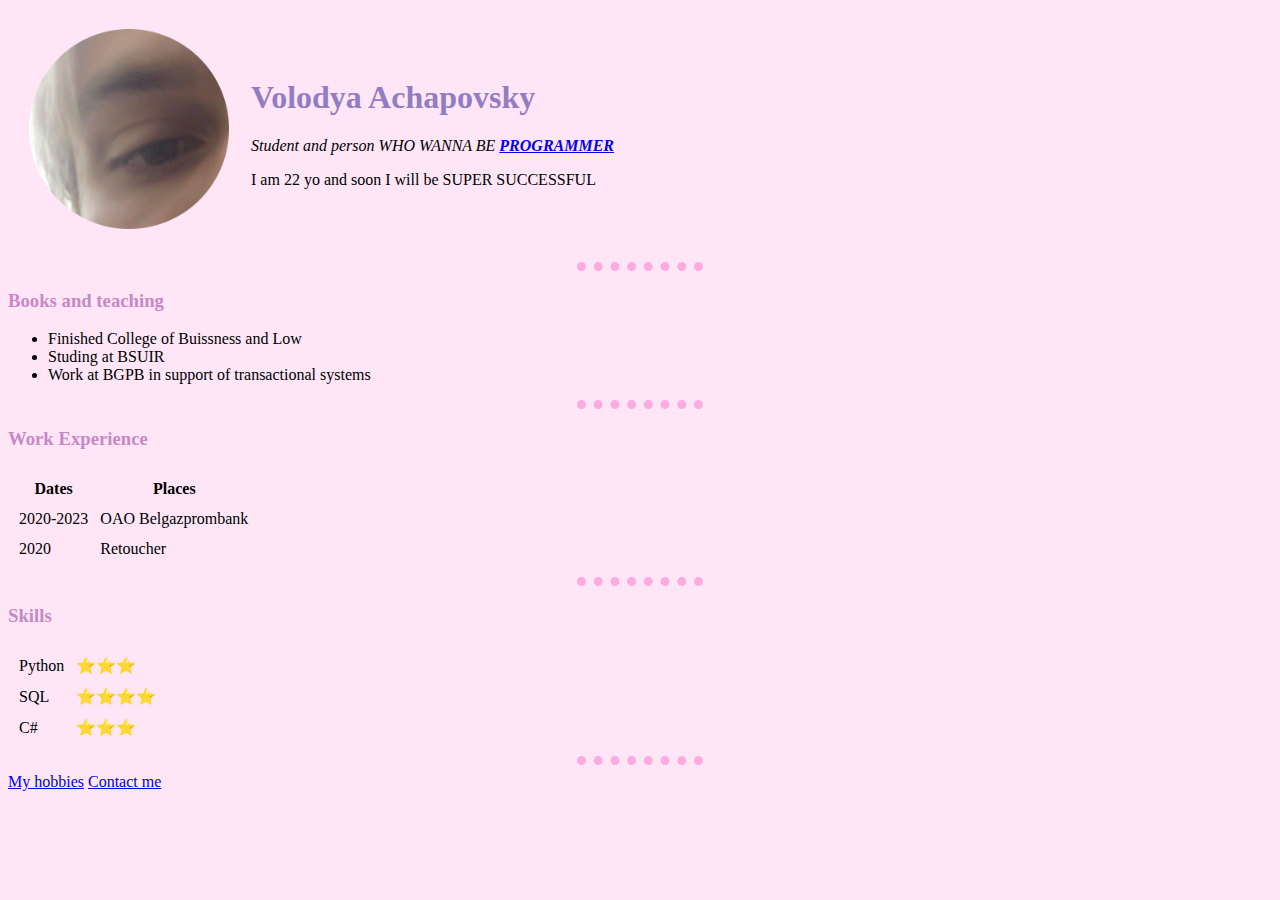
<file: HTML Personal Site/index.html>
<!DOCTYPE html>
<html lang="en" dir="ltr">
<head>
	<meta charset="utf-8">
	<title>PROVOD</title>
	<link rel="stylesheet" type="text/css" href="css/styles.css">
</head>

<body>
	<table cellspacing="20">
		<tr>
			<td>
				<img src="images/volodya.png" width="200" height="200" alt="I am">
			</td>
			<td>
				<h1>Volodya Achapovsky</h1>
				<p><em>Student and person WHO WANNA BE <strong><a href="https://github.com/VolodyaProvod/PythonProjects">PROGRAMMER</a></strong></em></p>
				<p>I am 22 yo and soon I will be SUPER SUCCESSFUL</p>
			</td>
		</tr>
	</table>
	<hr size="2">
	<h3>Books and teaching</h3>
	<ul>
		<li>Finished College of Buissness and Low</li>
		<li>Studing at BSUIR</li>
		<li>Work at BGPB in support of transactional systems</li>
	</ul>
	<hr size="2">
	<h3>Work Experience</h3>
	<table cellspacing="10">
		<thead>
			<tr>
				<th>Dates</th>
				<th>Places</th>
			</tr>
		</thead>
		<tbody>
			<tr>
				<td>2020-2023</td>
				<td>OAO Belgazprombank</td>
			</tr>
			<tr>
				<td>2020</td>
				<td>Retoucher</td>
			</tr>
		</tbody>
		<tfoot></tfoot>
	</table>
	<hr size="2">
	<h3>Skills</h3>
	<table cellspacing="10">
		<tr>
			<td>Python</td>
			<td>⭐⭐⭐</td>
		</tr>
		<tr>
			<td>SQL</td>
			<td>⭐⭐⭐⭐</td>
		</tr>

		<tr>
			<td>C#</td>
			<td>⭐⭐⭐</td>
		</tr>
	</table>
	<hr>
	<a href="hobbies.html">My hobbies</a>
	<a href="contact.html">Contact me</a>
</body>
</html>
</file>
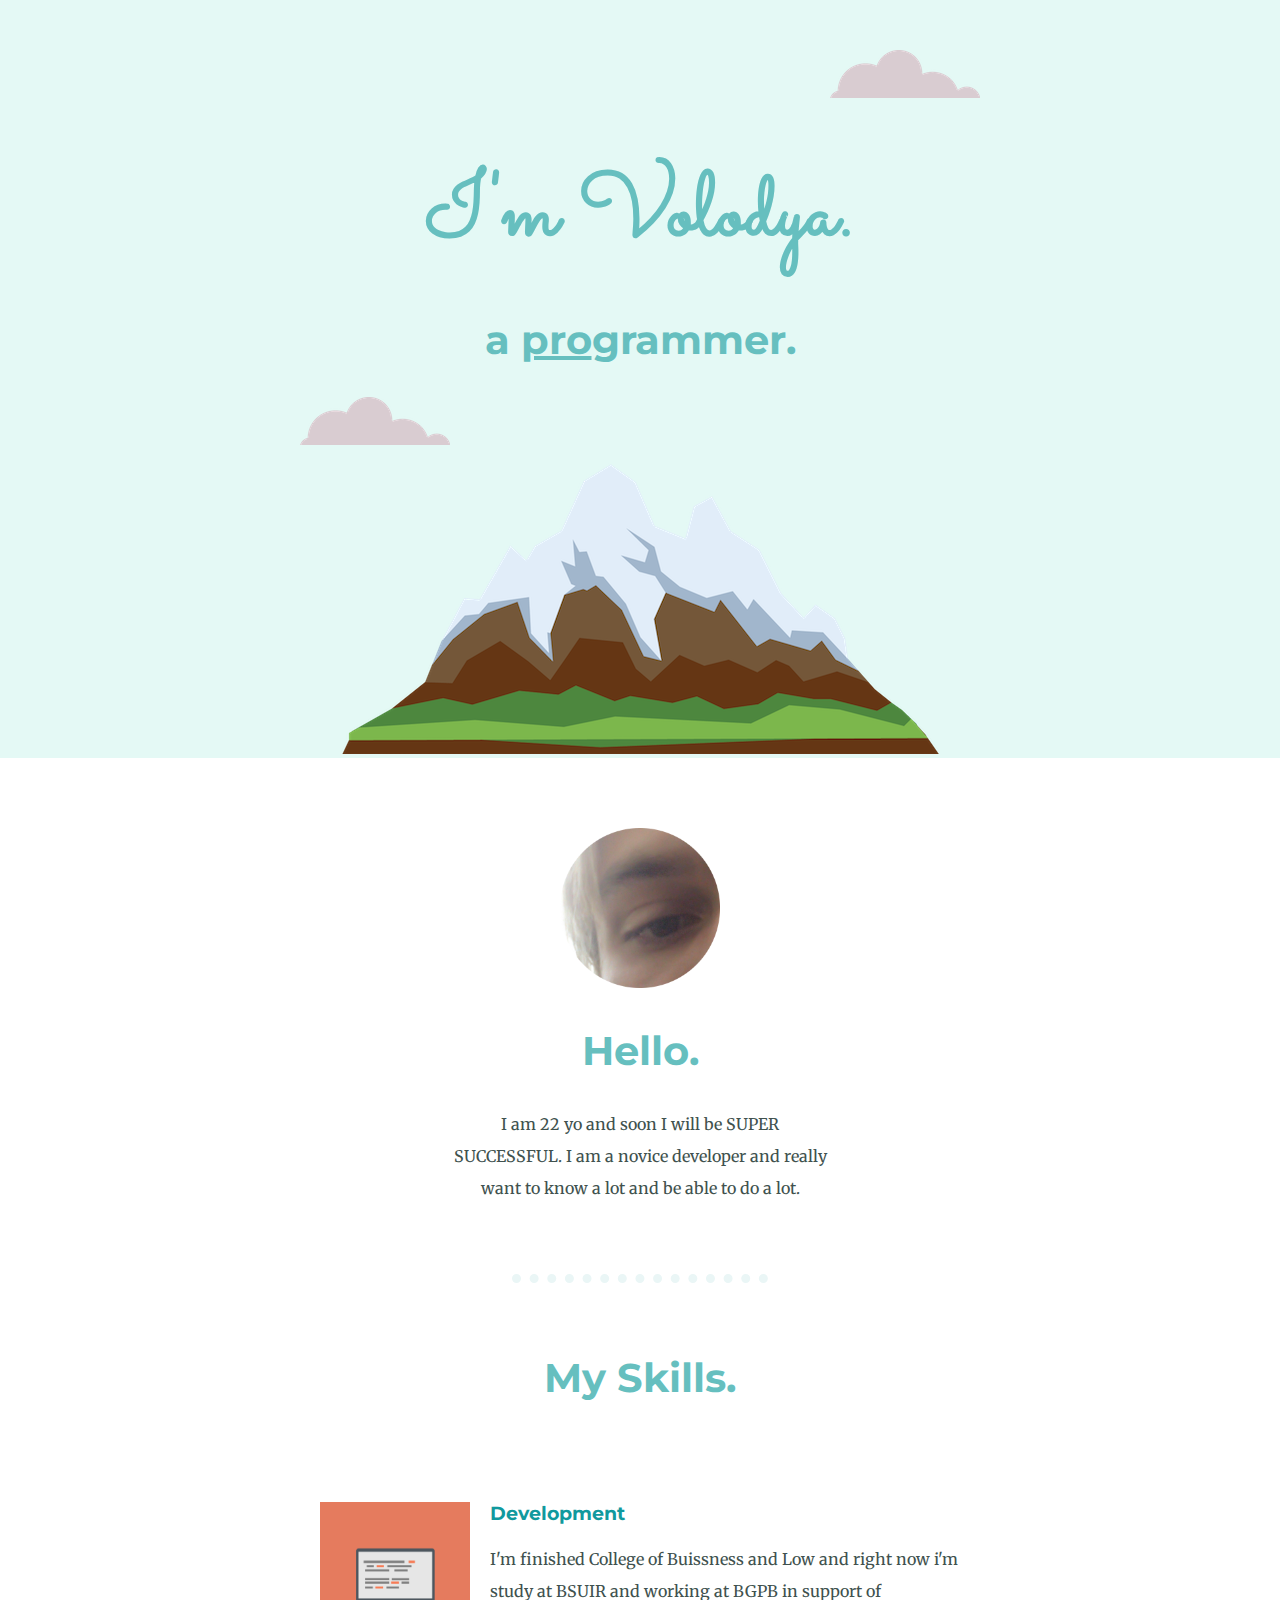
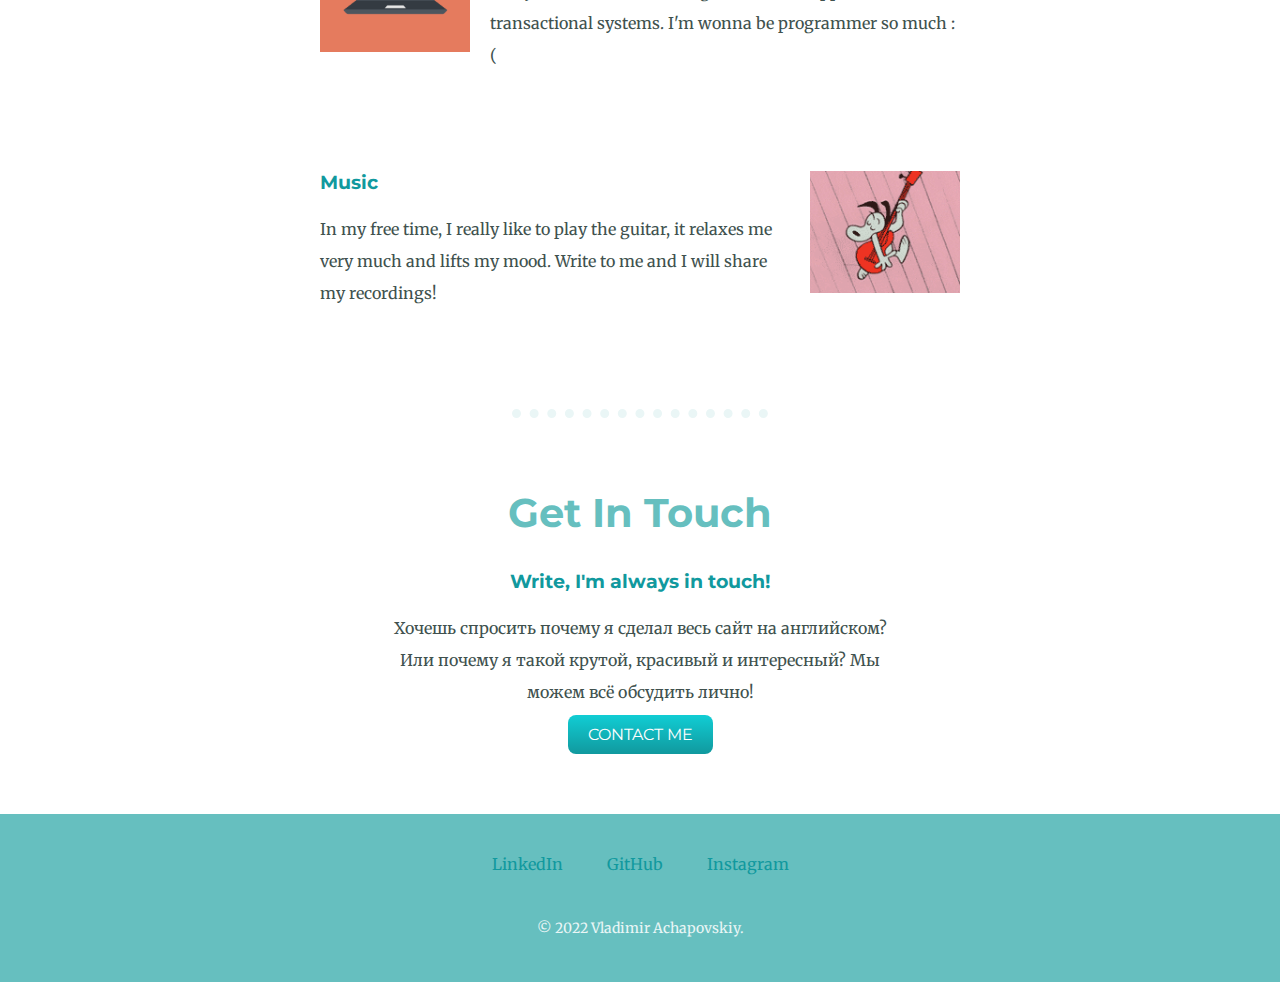
<file: My First Site/index.html>
<!DOCTYPE html>
<html>
<head>
	<title>Vladimir Achapouski</title>
	<link rel="stylesheet" href="css/style.css">
	<link rel="icon" href="images/favicon.ico">
	<link rel="preconnect" href="https://fonts.googleapis.com">
	<link rel="preconnect" href="https://fonts.gstatic.com" crossorigin>
	<link href="https://fonts.googleapis.com/css2?family=Merriweather:wght@400;700&family=Montserrat&family=Sacramento&display=swap" rel="stylesheet">
</head>

<body>

	<div class="top-container">
		<img class="top-cloud" src="images/cloud.png" alt="cloud-img">
		<h1>I'm Volodya.</h1>
		<h2>a <span class="highlight">pro</span>grammer.</h2>
		<img class="bottom-cloud" src="images/cloud.png" alt="cloud-img">
		<img src="images/mountain.png" alt="mountain-img">
	</div>

	<div class="middle-container">
		<div class="profile">
			<img src="images/volodya.png" class="my_image" alt="">
			<h2>Hello.</h2>
			<p>I am 22 yo and soon I will be SUPER SUCCESSFUL. I am a novice developer and really want to know a lot and be able to do a lot.</p>
		</div>
		<hr>
		<div class="skills">
			<h2>My Skills.</h2>
			<div class="skill-row">
				<img class="computer_image" src="images/computer.png" alt="">
				<h3>Development</h3>
				<p>I'm finished College of Buissness and Low and right now i'm study at BSUIR and working at BGPB in support of transactional systems. I'm wonna be programmer so much :(</p>
			</div>
			<div class="skill-row">
				<img class="guitar_image" src="images/giphy.gif" alt="">
				<h3>Music</h3>
				<p>In my free time, I really like to play the guitar, it relaxes me very much and lifts my mood. Write to me and I will share my recordings!</p>
			</div>
		</div>
		<hr>
		<div class="contact-me">
			<h2>Get In Touch</h2>
			<h3>Write, I'm always in touch!</h3>
			<p>Хочешь спросить почему я сделал весь сайт на английском? Или почему я такой крутой, красивый и интересный? Мы можем всё обсудить лично!</p>
			<a class="btn" href="achapovsky@gmail.com">CONTACT ME</a>
		</div>
	</div>


	<div class="bottom-container">
		<a class="footer-link" href="https://www.linkedin.com/in/volodyaprovod-undefined-223aba23b/">LinkedIn</a>
		<a class="footer-link" href="https://github.com/VolodyaProvod/">GitHub</a>
		<a class="footer-link" href="https://www.instagram.com/sadprovod/">Instagram</a>
		<p class="copyright">© 2022 Vladimir Achapovskiy.</p>
	</div>


</body>
</html>
</file>
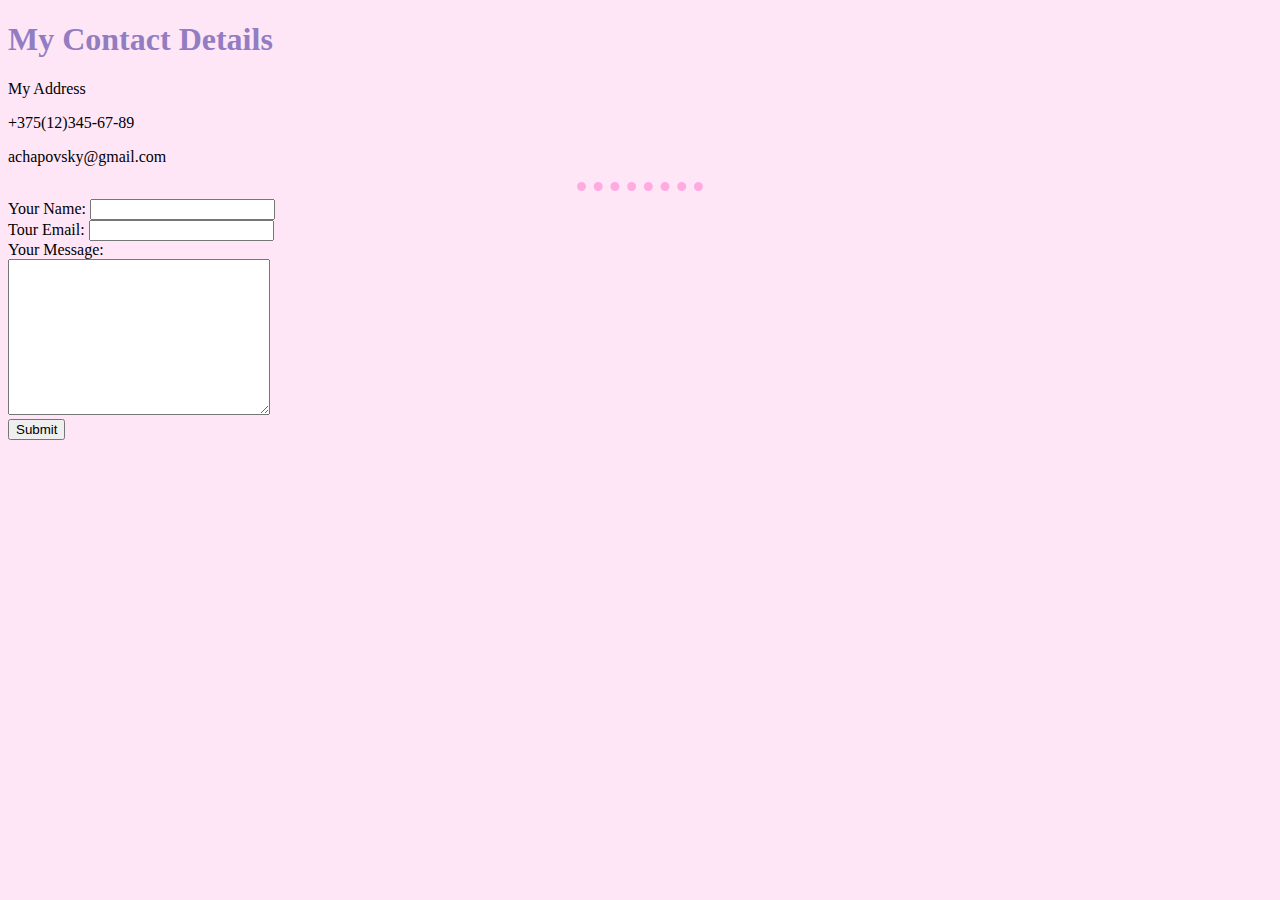
<file: HTML Personal Site/contact.html>
<!DOCTYPE html>
<html>
<head>
	<meta charset="utf-8">
	<title>Contact me</title>
	<link rel="stylesheet" type="text/css" href="css/styles.css">
</head>
<body>
	<h1>My Contact Details</h1>
	<p>My Address</p>
	<p>+375(12)345-67-89</p>
	<p>achapovsky@gmail.com</p>
	<hr>
	<form action="mailto:achapovsky@gmail.com" method="post" enctype="text/plain">
		<label>Your Name:</label>
		<input type="text" name="yourName"><br>
		<label>Tour Email:</label>
		<input type="Email" name="your_Mail"><br>
		<label>Your Message:</label><br>
		<textarea name="yourMessage" rows="10" cols="30"></textarea><br>
		<input type="submit">
	</form>

</body>
</html>
</file>
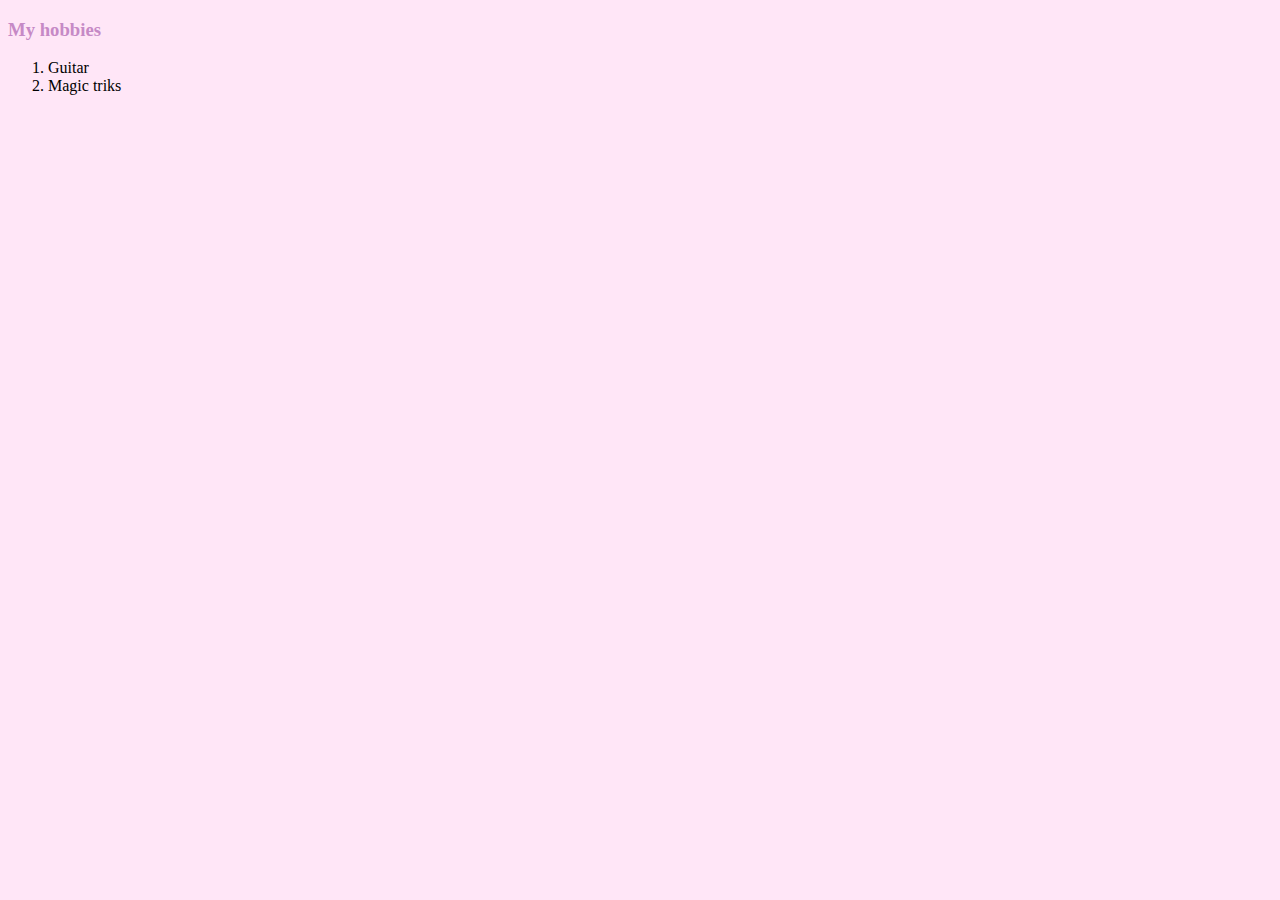
<file: HTML Personal Site/hobbies.html>
<!DOCTYPE html>
<html>
<head>
	<title>My hobbies</title>
	<link rel="stylesheet" type="text/css" href="css/styles.css">
</head>
<body>
	<h3>My hobbies</h3>
	<ol>
		<li>Guitar</li>
		<li>Magic triks</li>
	</ol>
</body>
</html>
</file>
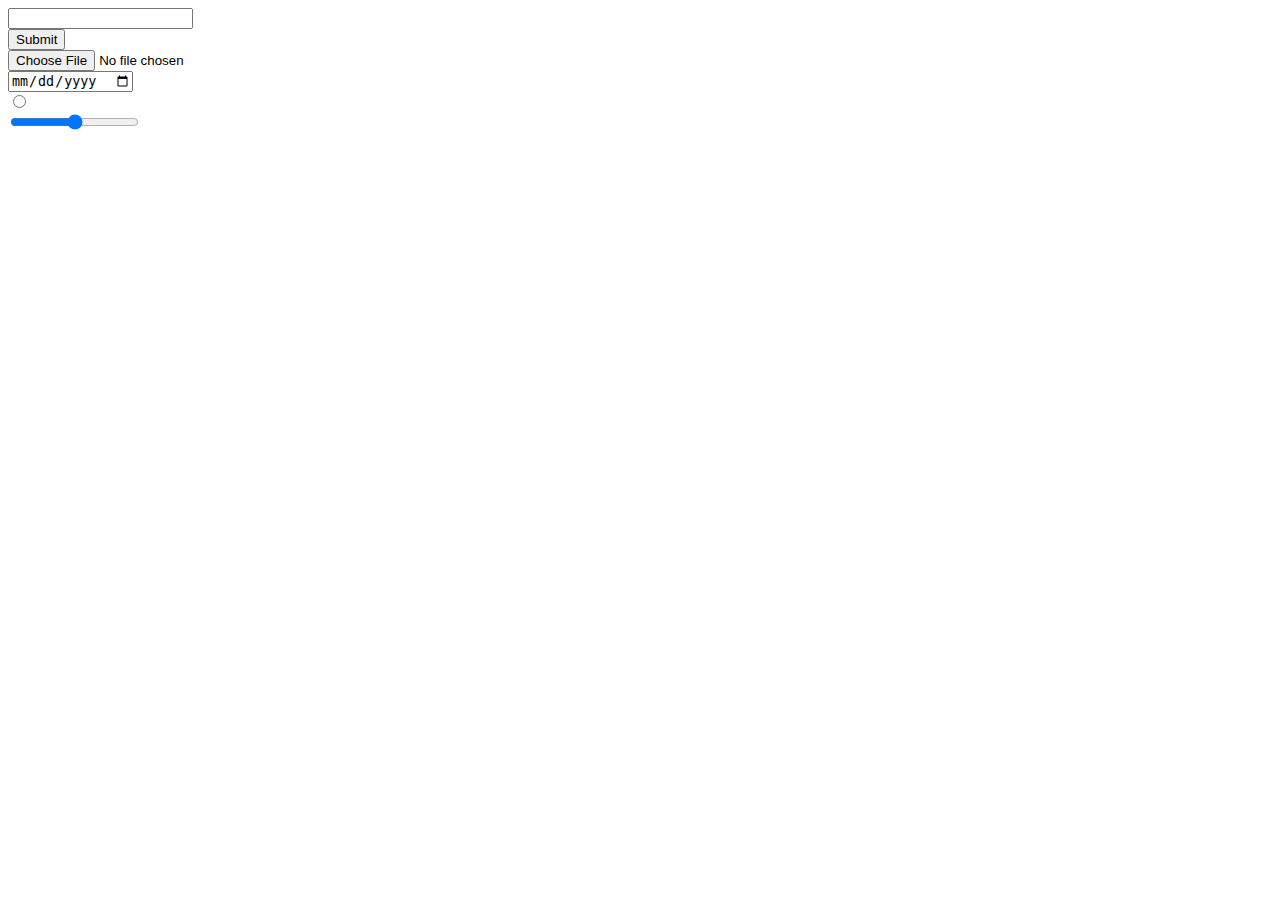
<file: HTML Personal Site/inputs.html>
<!DOCTYPE html>
<html>
<head>
	<meta charset="utf-8">
	<title>HTML Inputs</title>
</head>
<body>
	<form>
		<input type="text" name=""><br>
		<input type="submit" name=""><br>
		<input type="file" name=""><br>
		<input type="date" name=""><br>
		<input type="radio" name=""><br>
		<input type="range" name=""><br>
	</form>

</body>
</html>
</file>
<file: HTML Personal Site/css/styles.css>
body {
	background-color: #FFE6F7;
}

hr {
	border: none;
	border-top: 9px dotted;
	border-color: #FFABE1;
	width: 10%;
}

h1 {
	color: #937DC2;
}

h3 {
	color: #C689C6;
}
</file>
<file: My First Site/css/style.css>
.top-container {
	background-color: #E4F9F5;
	position: relative;
	padding-top: 100px;
}

.middle-container {
}

.bottom-container {
	background-color: #66BFBF;
	margin-bottom: 0;
	padding-top: 40px;
	padding-bottom: 0;
}


h1 {
	margin: 50px auto 0 auto;
	font-family: 'Sacramento', cursive;
	font-size: 5.625rem;
	color: #66BFBF;
}

h2 {
	font-family: 'Montserrat', sans-serif;
	font-size: 2.5rem;
	font-weight: bold;
	color: #66BFBF
}

h3 {
	font-family: 'Montserrat', sans-serif;
	color: #11999E;
}

a {
	color: #11999E;
}

p {
	color: #40514E;
	line-height: 2;
}
body {
	color: #40514E;
	margin: 0;
	text-align: center;
	font-family: 'Merriweather', serif;
}

hr {
	width: 20%;
	color: #EAF6F6;
	border: none;
	border-top: 9px dotted;
}

.top-cloud {
	position: absolute;
	top: 50px;
	right: 300px;
}


.bottom-cloud {
	position: absolute;
	left: 300px;
}

.my_image {
	width: 160px;
}

.computer_image {
	width: 150px;
	float: left;
	margin-right: 20px;
}

.guitar_image {
	width: 150px;
	float: right;
	margin-left: 30px;
}

.highlight {
	text-decoration: underline;
}

.skill-row {
	margin: 100px auto;
	width: 50%;
	text-align: left;
}

.profile {
	margin: 70px auto;
	width: 30%
}

.skills {
	margin: 70px auto;
}

.contact-me {
	margin: 70px auto;
	width: 40%;
}

.btn {
	font-family: 'Montserrat', sans-serif;
	text-decoration: none;
	border-radius: 8px;
	color: white;
	padding: 10px 20px;
	background-image: -webkit-linear-gradient(top, #11cdd4, #11999e);
	background-image: -moz-linear-gradient(top, #11cdd4, #11999e);
	background-image: -ms-linear-gradient(top, #11cdd4, #11999e);
	background-image: -o-linear-gradient(top, #11cdd4, #11999e);
	background-image: linear-gradient(to bottom, #11cdd4, #11999e);
}

.btn:hover {
	background-image: -webkit-linear-gradient(top, #30e3cb, #2bc4ad);
	background-image: -moz-linear-gradient(top, #30e3cb, #2bc4ad);
	background-image: -ms-linear-gradient(top, #30e3cb, #2bc4ad);
	background-image: -o-linear-gradient(top, #30e3cb, #2bc4ad);
	background-image: linear-gradient(to bottom, #30e3cb, #2bc4ad);
}

.footer-link {
	color: #11999E;
	padding: 0 20px;
	text-decoration: none;
}

.copyright {
	color: #EAF6F6;
	margin: 0;
	padding: 40px 0;
	font-size: 14px;
}
</file>
